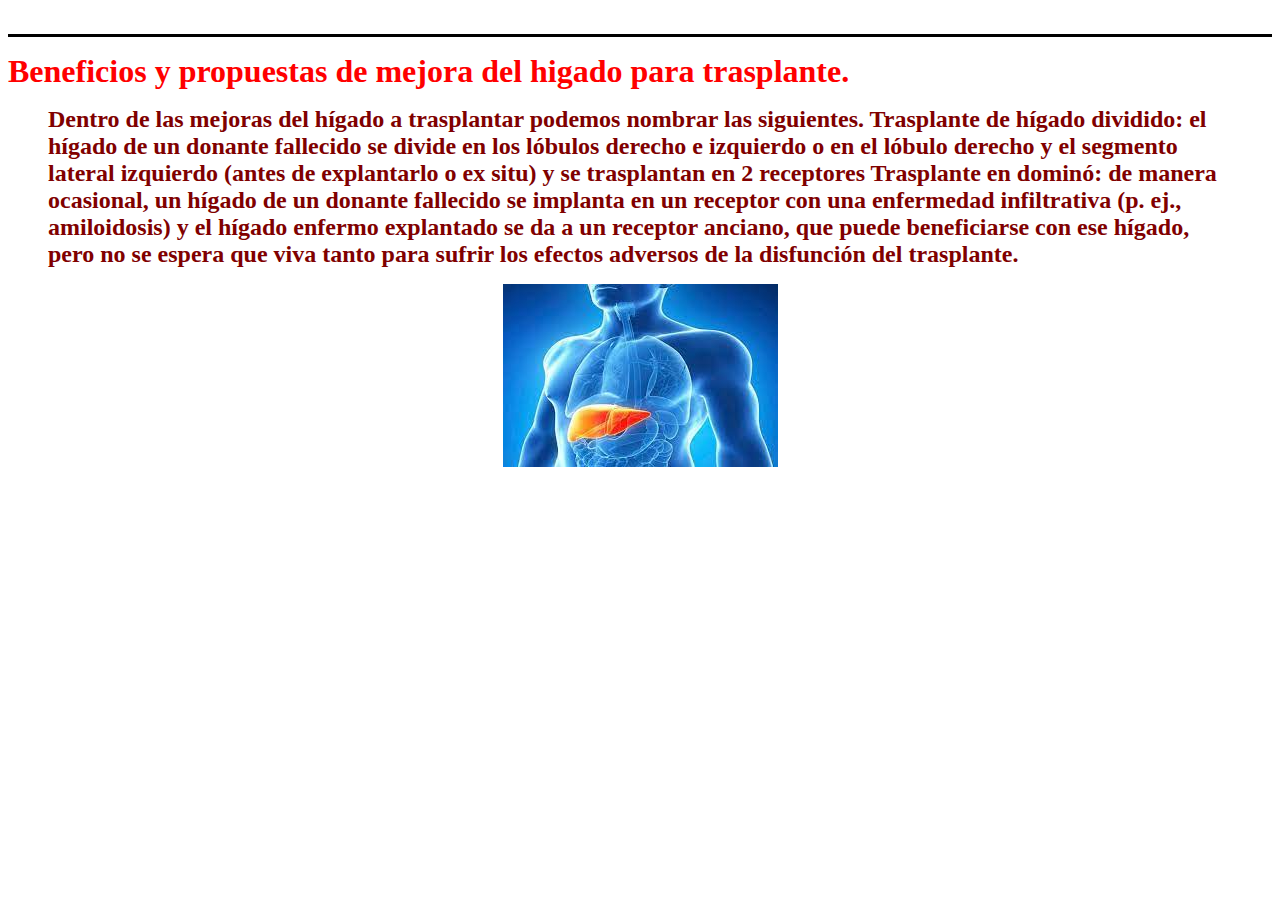
<file: beneficios.html>
<!DOCTYPE html>
<html lang="en">
<head>
    <meta charset="UTF-8">
    <meta name="viewport" content="width=device-width, initial-scale=1.0">
    <title>beneficio</title>
</head>
<body>
    <br>
       <hr color="black" size="3">
<p><font color="red" size="6" face="Tahoma"><b>Beneficios y propuestas de mejora del higado para trasplante. </b></font></p>
<blockquote>
<p>
    <font face="Verdana" color="#8000000" size="5">
        <b>Dentro de las mejoras del hígado a trasplantar  podemos nombrar las siguientes.
            Trasplante de hígado dividido: el hígado de un donante fallecido se divide en los lóbulos derecho e izquierdo o en el lóbulo derecho y el segmento lateral izquierdo (antes de explantarlo o ex situ) y se trasplantan en 2 receptores
            Trasplante en dominó: de manera ocasional, un hígado de un donante fallecido se implanta en un receptor con una enfermedad infiltrativa (p. ej., amiloidosis) y el hígado enfermo explantado se da a un receptor anciano, que puede beneficiarse con ese hígado, pero no se espera que viva tanto para sufrir los efectos adversos de la disfunción del trasplante.
        </b>
    </font>
    </p>
    <p align="center">
        <img src="Ubicacion.jfif">
    </p>
   </blockquote>
  

</body>
</html>
</body>
</html>
</file>
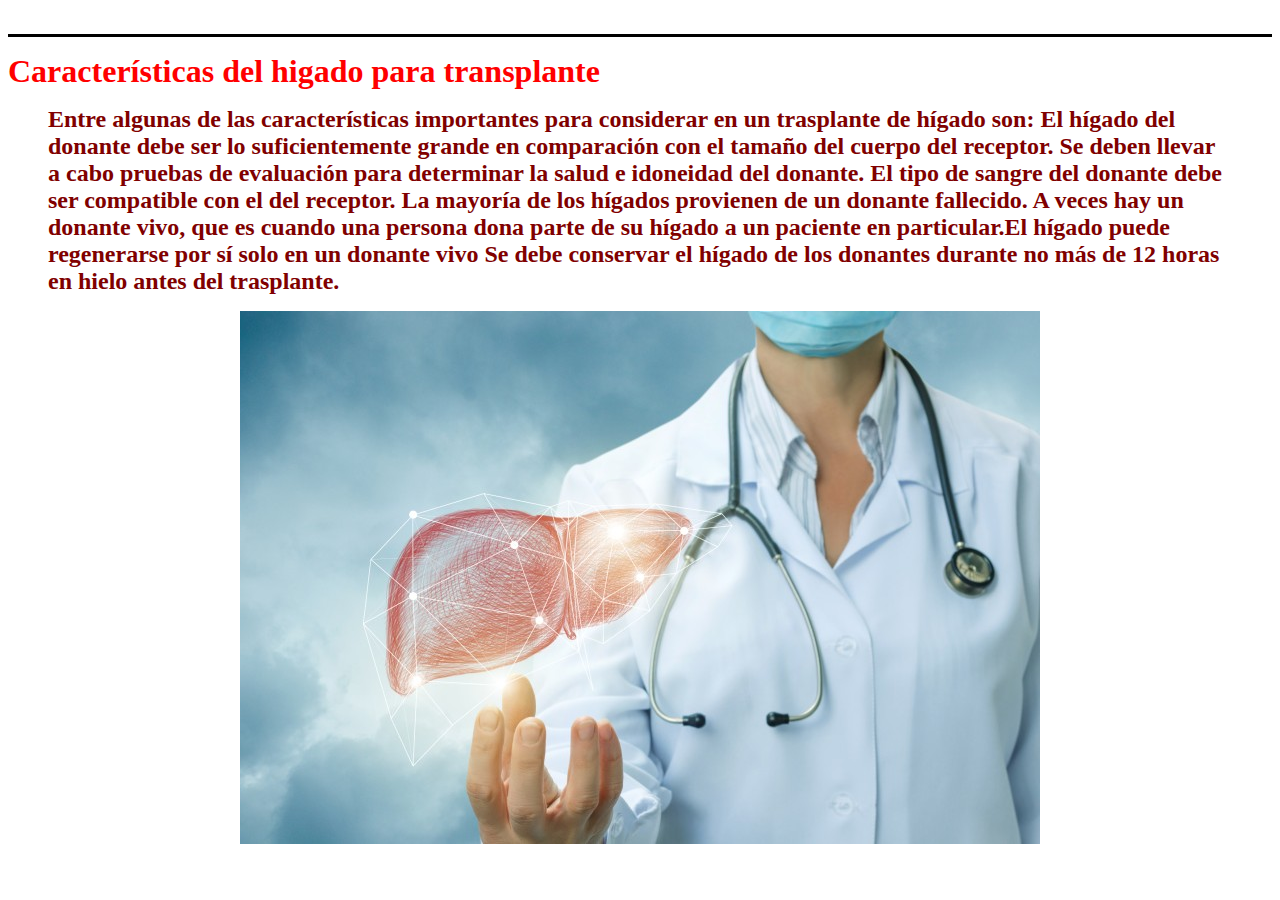
<file: caracteriztricas.html>
<!DOCTYPE html>
<html lang="en">
<head>
    <meta charset="UTF-8">
    <meta name="viewport" content="width=device-width, initial-scale=1.0">
    <title>características</title>
</head>
<body>
    <br>
       <hr color="black" size="3">
<p><font color="red" size="6" face="Tahoma"><b>Características del higado para transplante</b></font></p>
<blockquote>
<p>
    <font face="Verdana" color="#8000000" size="5">
        <b> Entre algunas de las características importantes para considerar en un trasplante de hígado son:

            El hígado del donante debe ser lo suficientemente grande en comparación con el tamaño del cuerpo del receptor.
            Se deben llevar a cabo pruebas de evaluación para determinar la salud e idoneidad del donante.
            El tipo de sangre del donante debe ser compatible con el del receptor.
            La mayoría de los hígados provienen de un donante fallecido. A veces hay un donante vivo, que es cuando una persona dona parte de su hígado a un paciente en particular.El hígado puede regenerarse por sí solo en un donante vivo
          Se debe  conservar el hígado  de los donantes durante no más de 12 horas en hielo antes del trasplante.
        </b>
    </font>
    </p>
    <p align="center">
        <img src="higado trnasplante.jpeg">
    </p>
   </blockquote>
  

</body>
</html>
</body>
</html>
</file>
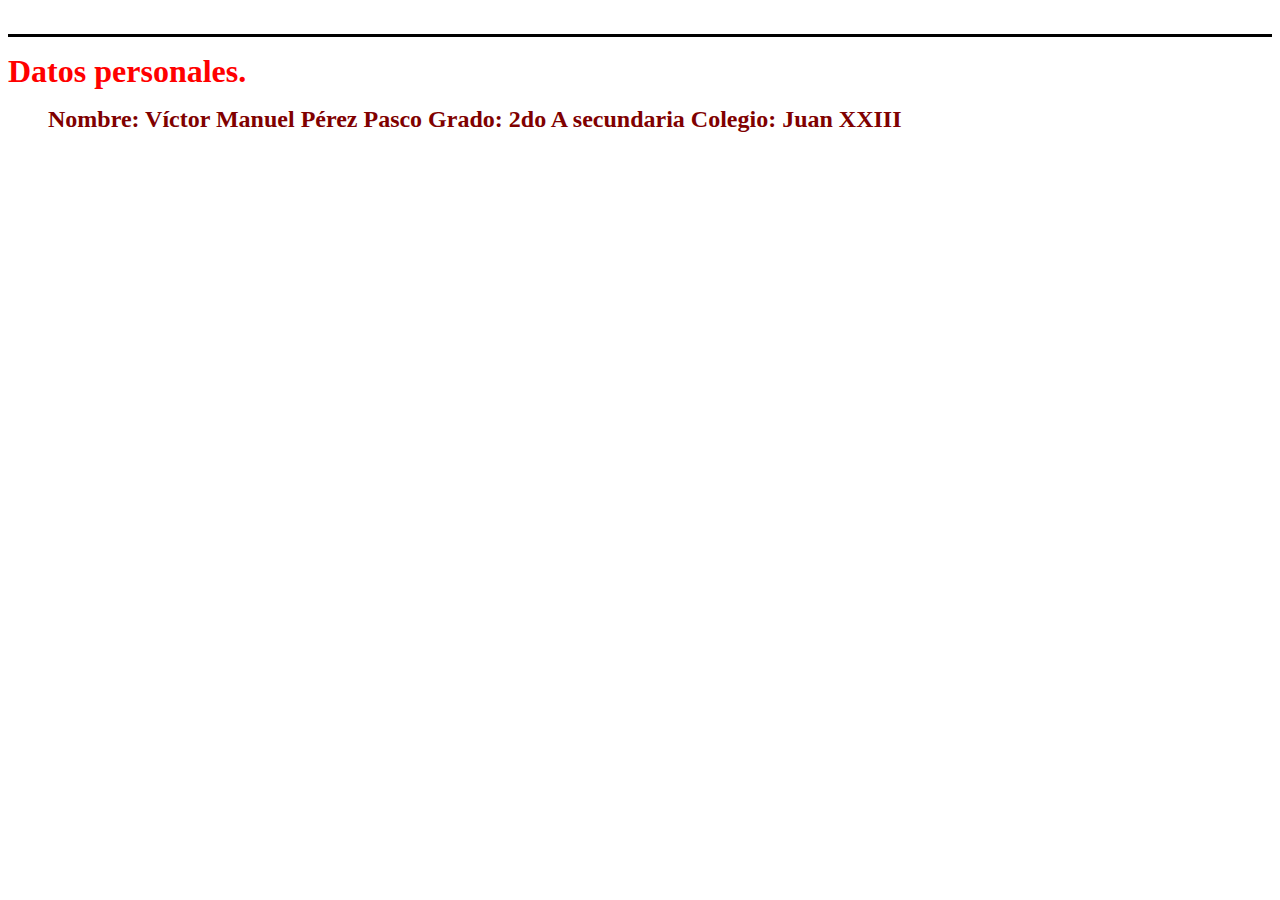
<file: Datos.html>
<!DOCTYPE html>
<html lang="en">
<head>
    <meta charset="UTF-8">
    <meta name="viewport" content="width=device-width, initial-scale=1.0">
    <title>Datos</title>
</head>
<body>
    <br>
       <hr color="black" size="3">
<p><font color="red" size="6" face="Tahoma"><b>Datos personales. </b></font></p>
<blockquote>
<p>
    <font face="Verdana" color="#8000000" size="5">
        <b>Nombre: Víctor Manuel Pérez Pasco
            Grado: 2do A secundaria
            Colegio: Juan XXIII
        </b>
    </font>
    </p>

   </blockquote>
  

</body>
</html>
</body>
</html>
</file>
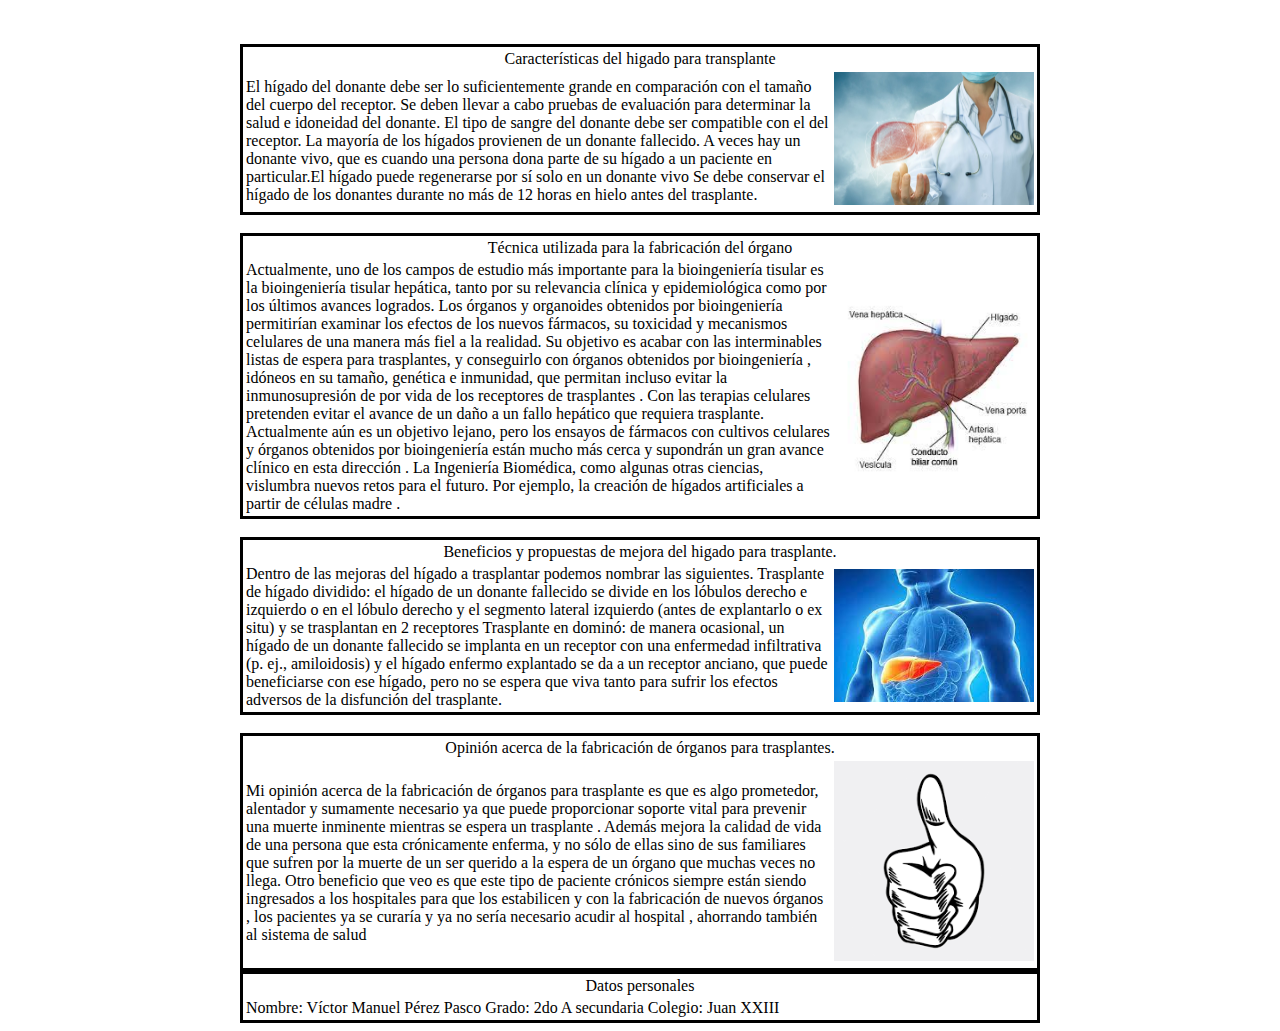
<file: Derecha.html>
<!DOCTYPE html>
<html lang="en">
<head>
    <meta charset="UTF-8">
    <meta name="viewport" content="width=device-width, initial-scale=1.0">
    <title>Derecha</title>
</head>
<body>
    <br>
    <table width="800px" align="center" bordercolor="black">
        <tr>
            <td colspan="2" align="center">Características del higado para transplante </td>
            
        </tr>
        <tr>
            <td>
                 El hígado del donante debe ser lo suficientemente grande en comparación con el tamaño del cuerpo del receptor.
                 Se deben llevar a cabo pruebas de evaluación para determinar la salud e idoneidad del donante.
                 El tipo de sangre del donante debe ser compatible con el del receptor.
                 La mayoría de los hígados provienen de un donante fallecido. A veces hay un donante vivo, que es cuando una persona dona parte de su hígado a un paciente en particular.El hígado puede regenerarse por sí solo en un donante vivo
                 Se debe  conservar el hígado  de los donantes durante no más de 12 horas en hielo antes del trasplante.

           
            </td>
            <td><img src="higado trnasplante.jpeg" alt="" width="200px"></td>
        </tr>
    
        <br>
    
        <table width="800px" align="center" bordercolor="black">
            <tr>
                <td colspan="2" align="center">Técnica utilizada para la fabricación del órgano</td>
                
            </tr>
            <tr>
                <td>
                    Actualmente, uno de los campos de estudio más importante para la bioingeniería tisular es la bioingeniería tisular hepática, tanto por su relevancia clínica y epidemiológica como por los últimos avances logrados. Los órganos y organoides obtenidos por bioingeniería permitirían examinar los efectos de los nuevos fármacos, su toxicidad y mecanismos celulares de una manera más fiel a la realidad.   Su objetivo es  acabar con las interminables listas de espera para trasplantes, y conseguirlo con órganos obtenidos por bioingeniería , idóneos en su tamaño, genética e inmunidad, que permitan incluso evitar la inmunosupresión de por vida de los receptores de trasplantes  . Con las terapias celulares pretenden evitar el avance de un daño a un fallo hepático que requiera trasplante. Actualmente aún es un objetivo lejano, pero los ensayos de fármacos con cultivos celulares y órganos obtenidos por bioingeniería están mucho más cerca y supondrán un gran avance clínico en esta dirección .

La Ingeniería Biomédica, como algunas otras ciencias, vislumbra nuevos retos para el futuro. Por ejemplo, la creación de hígados artificiales a partir de células madre .

                <td><img src="tecnica.jfif" alt="" width="200px"></td>
            </tr>
        
            <br>
            <table width="800px" align="center" bordercolor="black">
                <tr>
                    <td colspan="2" align="center">Beneficios y propuestas de mejora del higado para trasplante.</td>
                    
                </tr>
                <tr>
                    <td>
                        Dentro de las mejoras del hígado a trasplantar  podemos nombrar las siguientes.
                        Trasplante de hígado dividido: el hígado de un donante fallecido se divide en los lóbulos derecho e izquierdo o en el lóbulo derecho y el segmento lateral izquierdo (antes de explantarlo o ex situ) y se trasplantan en 2 receptores
                        Trasplante en dominó: de manera ocasional, un hígado de un donante fallecido se implanta en un receptor con una enfermedad infiltrativa (p. ej., amiloidosis) y el hígado enfermo explantado se da a un receptor anciano, que puede beneficiarse con ese hígado, pero no se espera que viva tanto para sufrir los efectos adversos de la disfunción del trasplante.
                    <td><img src="Ubicacion.jfif" alt="" width="200px"></td>
                </tr>
            
                <br>
                
        <table width="800px" align="center" bordercolor="black">
            <tr>
                <td colspan="2" align="center">Opinión acerca de la fabricación de órganos para trasplantes.</td>
                
            </tr>
            <tr>
                <td>
                    Mi opinión acerca de la fabricación de órganos para trasplante es que es algo prometedor, alentador  y sumamente necesario  ya que puede proporcionar soporte vital para prevenir una muerte inminente mientras se espera un trasplante .
                    Además mejora la calidad de vida de una persona que  esta crónicamente enferma, y no sólo de ellas sino de sus familiares que sufren por la muerte de un ser querido a la espera de un órgano que muchas veces no llega. 
                    Otro beneficio que veo es que este tipo de paciente crónicos siempre están siendo ingresados a los hospitales para que los estabilicen  y con la fabricación de nuevos órganos , los pacientes ya se curaría y ya no sería necesario acudir al hospital , ahorrando también al sistema de salud
                <td><img src="pulgar.png" alt="" width="200px"></td>
            </tr>
        <br>
        <table width="800px" align="center" bordercolor="black">
            <tr>
                <td colspan="2" align="center">Datos personales</td>
                
            </tr>
            <tr>
                <td>
            Nombre: Víctor Manuel Pérez Pasco
            Grado: 2do A secundaria
            Colegio: Juan XXIII
                
            </tr>
   
  

       

</blockquote>
</body>
</html>
</file>
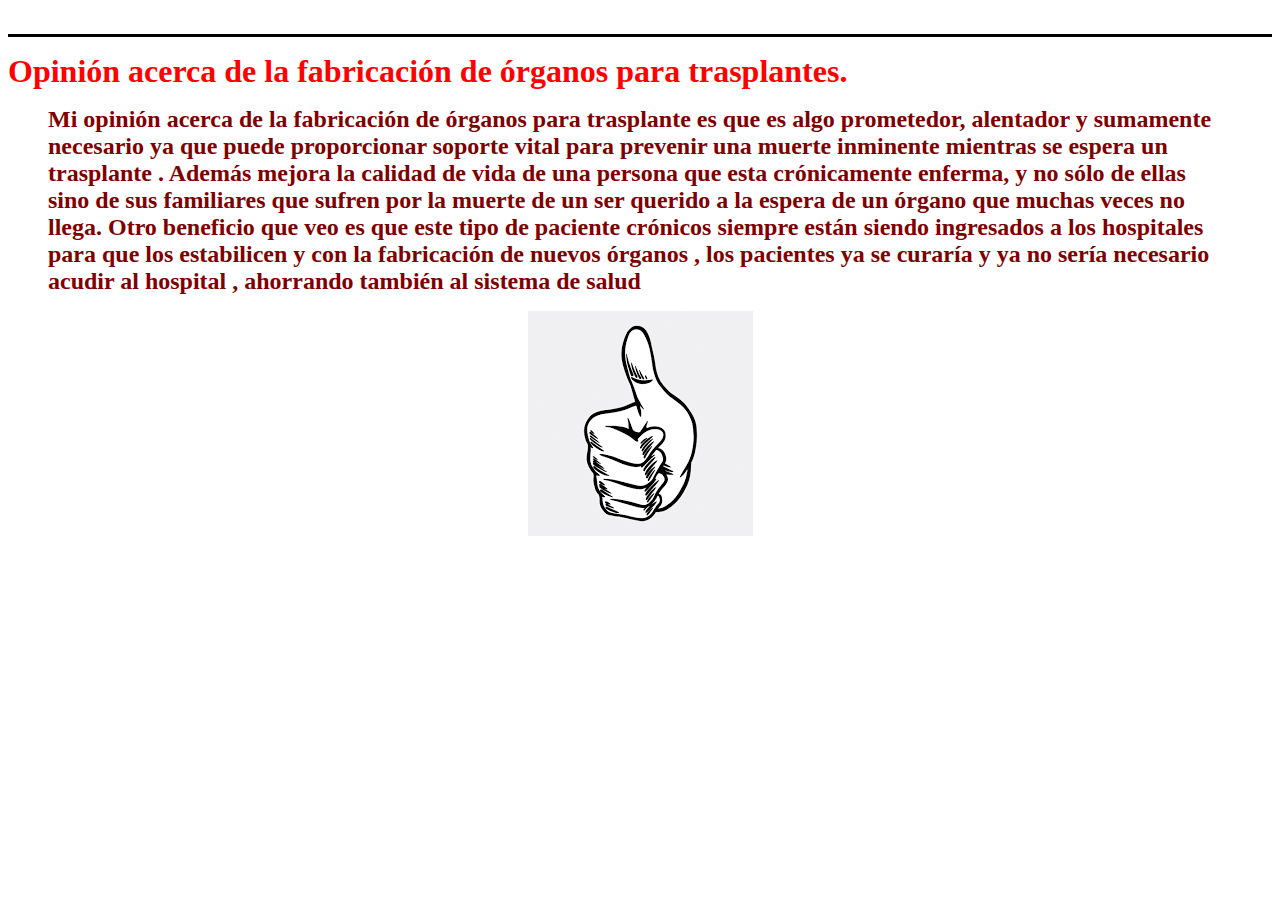
<file: opinion.html>
<!DOCTYPE html>
<html lang="en">
<head>
    <meta charset="UTF-8">
    <meta name="viewport" content="width=device-width, initial-scale=1.0">
    <title>opinion</title>
</head>
<body>
    <br>
       <hr color="black" size="3">
<p><font color="red" size="6" face="Tahoma"><b>Opinión acerca de la fabricación de órganos para trasplantes. </b></font></p>
<blockquote>
<p>
    <font face="Verdana" color="#8000000" size="5">
        <b>Mi opinión acerca de la fabricación de órganos para trasplante es que es algo prometedor, alentador  y sumamente necesario  ya que puede proporcionar soporte vital para prevenir una muerte inminente mientras se espera un trasplante .
            Además mejora la calidad de vida de una persona que  esta crónicamente enferma, y no sólo de ellas sino de sus familiares que sufren por la muerte de un ser querido a la espera de un órgano que muchas veces no llega. 
            Otro beneficio que veo es que este tipo de paciente crónicos siempre están siendo ingresados a los hospitales para que los estabilicen  y con la fabricación de nuevos órganos , los pacientes ya se curaría y ya no sería necesario acudir al hospital , ahorrando también al sistema de salud
        </b>
    </font>
    </p>
    <p align="center">
        <img src="pulgar.png">
    </p>
   </blockquote>
  

</body>
</html>
</body>
</html>
</file>
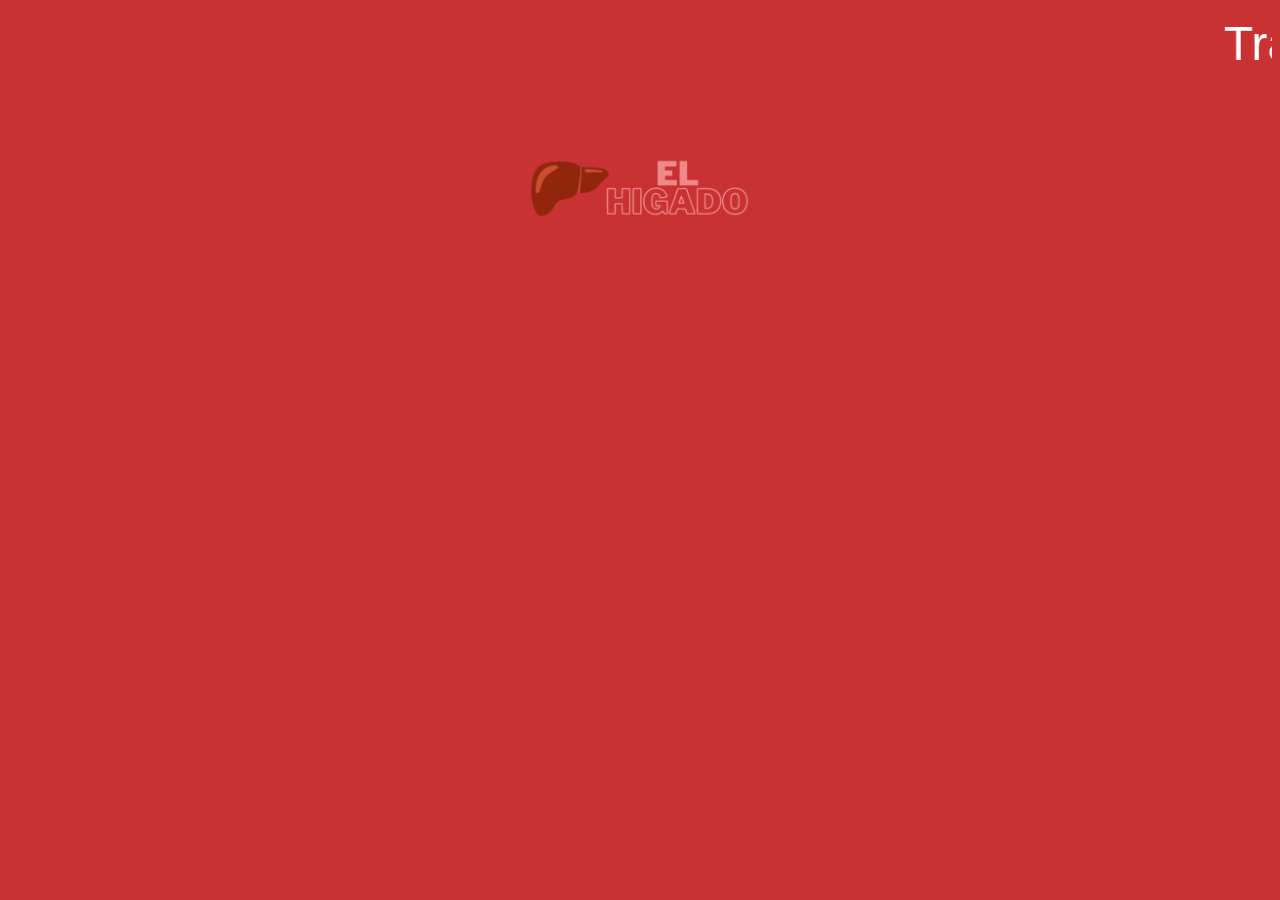
<file: superior.html>
<!DOCTYPE html>
<html lang="en">
<head>
    <meta charset="UTF-8">
    <meta http-equiv="X-UA-Compatible" content="IE=edge">
    <meta name="viewport" content="width=device-width, initial-scale=1.0">
    <title>Superior</title>
</head>
<body bgcolor="#C93232">
       <p>
        <font color="white" size="7" face="Arial">
        <marquee behavior="" direction="">
            Transplante de higado

        </marquee>
        </font>
       </p>
       <p align="center">
        <img src="EL.jpg" width="250px">
       </p>
</body>
</html>
</file>
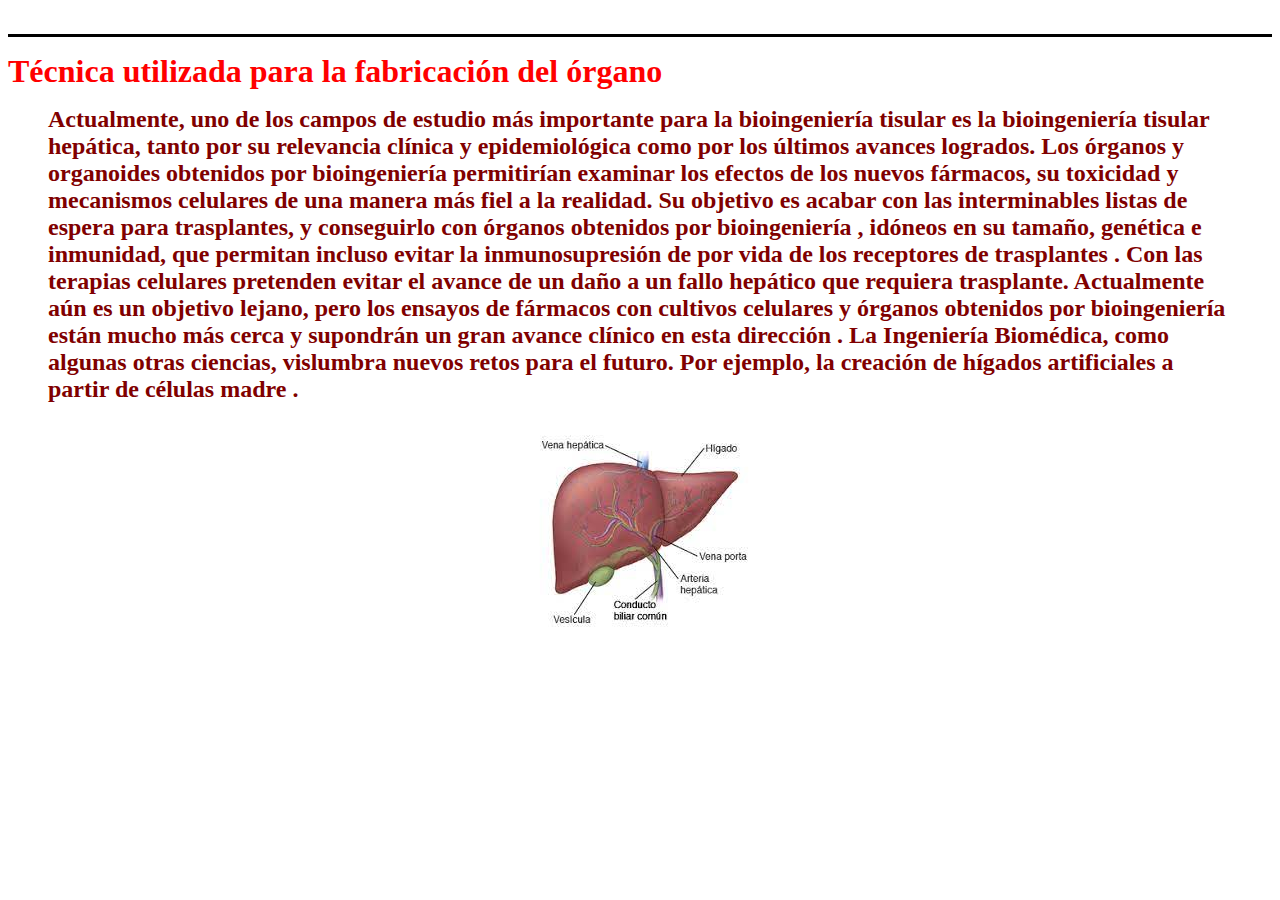
<file: tecnicas.html>
<!DOCTYPE html>
<html lang="en">
<head>
    <meta charset="UTF-8">
    <meta name="viewport" content="width=device-width, initial-scale=1.0">
    <title>tecnicas</title>
</head>
<body>
    <br>
       <hr color="black" size="3">
<p><font color="red" size="6" face="Tahoma"><b>Técnica utilizada para la fabricación del órgano</b></font></p>
<blockquote>
<p>
    <font face="Verdana" color="#8000000" size="5">
        <b>Actualmente, uno de los campos de estudio más importante para la bioingeniería tisular es la bioingeniería tisular hepática, tanto por su relevancia clínica y epidemiológica como por los últimos avances logrados. Los órganos y organoides obtenidos por bioingeniería permitirían examinar los efectos de los nuevos fármacos, su toxicidad y mecanismos celulares de una manera más fiel a la realidad.   Su objetivo es  acabar con las interminables listas de espera para trasplantes, y conseguirlo con órganos obtenidos por bioingeniería , idóneos en su tamaño, genética e inmunidad, que permitan incluso evitar la inmunosupresión de por vida de los receptores de trasplantes  . Con las terapias celulares pretenden evitar el avance de un daño a un fallo hepático que requiera trasplante. Actualmente aún es un objetivo lejano, pero los ensayos de fármacos con cultivos celulares y órganos obtenidos por bioingeniería están mucho más cerca y supondrán un gran avance clínico en esta dirección .

            La Ingeniería Biomédica, como algunas otras ciencias, vislumbra nuevos retos para el futuro. Por ejemplo, la creación de hígados artificiales a partir de células madre .
            
        </b>
    </font>
    </p>
    <p align="center">
        <img src="tecnica.jfif">
    </p>
   </blockquote>
  

</body>
</html>
</body>
</html>
</file>
